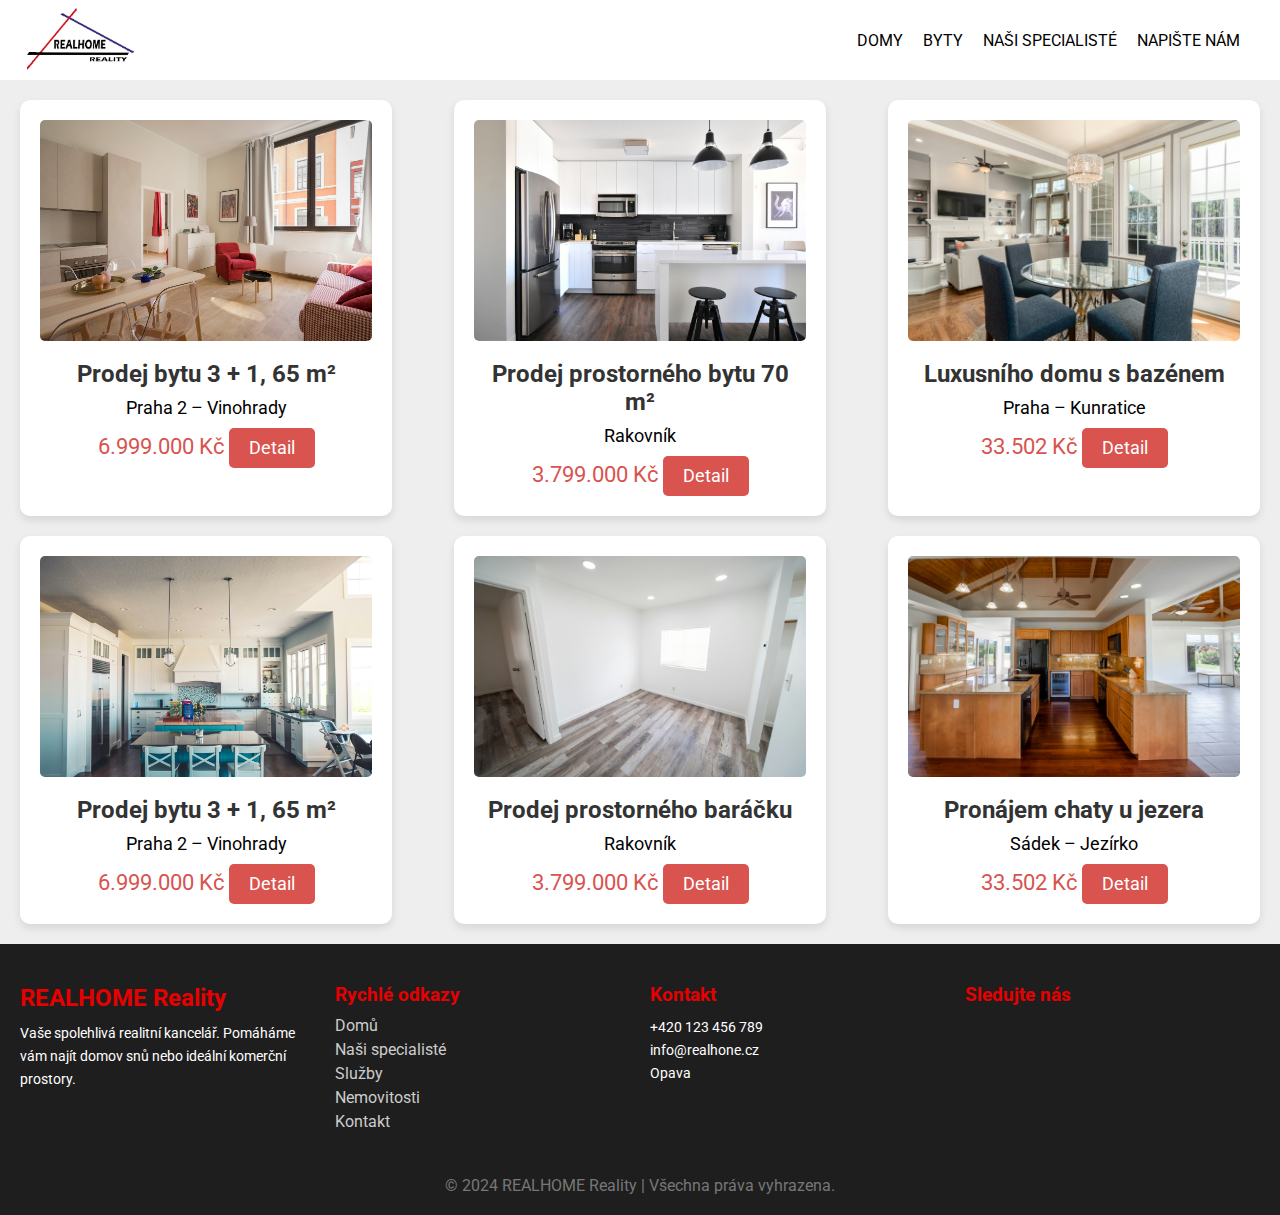
<file: byty.html>
<!DOCTYPE html>
<html lang="cs">

<head>
  <meta charset="UTF-8">
  <meta name="viewport" content="width=device-width, initial-scale=1.0">
  <title>RealHome</title>
  <link rel="stylesheet" href="https://cdnjs.cloudflare.com/ajax/libs/font-awesome/6.4.2/css/all.min.css"
    integrity="sha512-z3gLpd7yknf1YoNbCzqRKc4qyor8gaKU1qmn+CShxbuBusANI9QpRohGBreCFkKxLhei6S9CQXFEbbKuqLg0DA=="
    crossorigin="anonymous" referrerpolicy="no-referrer" />
  <link href="https://cdn.jsdelivr.net/npm/bootstrap@5.3.2/dist/css/bootstrap.min.css" rel="stylesheet"
    integrity="sha384-T3c6CoIi6uLrA9TneNEoa7RxnatzjcDSCmG1MXxSR1GAsXEV/Dwwykc2MPK8M2HN" crossorigin="anonymous">
  <link rel="stylesheet" href="css/style.css">
  <link rel="icon" href="./img/favicon-16x16.png" type="image/x-icon">

</head>

<body id="home">

    <nav id="navbar">
        <a href="index.html"><img src="img/logo.png" class="logo" alt="Logo"></a>
        <ul>
            <li><a href="index.html"><i class="fa-solid fa-house"></i> </a></li>
            <li><a href="domy.html">DOMY</a></li>
            <li><a href="byty.html">BYTY</a></li>
            <li><a href="specialiste.html">NAŠI SPECIALISTÉ</a></li>
            <li><a href="napis.html">NAPIŠTE NÁM</a></li>
        </ul>
    </nav>

  <div class="box-container">
    <!-- První box -->
    <div class="box">
      <img src="img/byty/byt1.jpg" alt="Prodej bytu 3 + 1" loading="lazy">
      <h3>Prodej bytu 3 + 1, 65 m²</h3>
      <p>Praha 2 – Vinohrady</p>
      <span class="price">6.999.000 Kč</span>
      <button class="detail-btn">Detail</button>
    </div>

    <!-- Druhý box -->
    <div class="box">
      <img src="img/byty/byt2.jpg" alt="Prodej prostorného bytu" loading="lazy">
      <h3>Prodej prostorného bytu 70 m²</h3>
      <p>Rakovník</p>
      <span class="price">3.799.000 Kč</span>
      <button class="detail-btn">Detail</button>
    </div>

    <!-- Třetí box -->
    <div class="box">
      <img src="img/byty/byt3.jpg" alt="Luxusní dům s bazénem" loading="lazy">
      <h3>Luxusního domu s bazénem</h3>
      <p>Praha – Kunratice</p>
      <span class="price">33.502 Kč</span>
      <button class="detail-btn">Detail</button>
    </div>

    <!-- Čtvrtý box -->
    <div class="box">
      <img src="img/byty/byt4.jpg" alt="Prodej bytu 3 + 1" loading="lazy">
      <h3>Prodej bytu 3 + 1, 65 m²</h3>
      <p>Praha 2 – Vinohrady</p>
      <span class="price">6.999.000 Kč</span>
      <button class="detail-btn">Detail</button>
    </div>

    <!-- Pátý box -->
    <div class="box">
      <img src="img/byty/byt5.jpg" alt="Prodej prostorného baráčku" loading="lazy">
      <h3>Prodej prostorného baráčku</h3>
      <p>Rakovník</p>
      <span class="price">3.799.000 Kč</span>
      <button class="detail-btn">Detail</button>
    </div>

    <!-- Šestý box -->
    <div class="box">
      <img src="img/byty/byt6.jpg" alt="Pronájem chaty u jezera" loading="lazy">
      <h3>Pronájem chaty u jezera</h3>
      <p>Sádek – Jezírko</p>
      <span class="price">33.502 Kč</span>
      <button class="detail-btn">Detail</button>
    </div>
  </div>



  <footer>
    <div class="footer-container">
      <!-- Logo a krátký popis -->
      <div class="footer-section about">
        <h2>REALHOME Reality</h2>
        <p>Vaše spolehlivá realitní kancelář. Pomáháme vám najít domov snů nebo ideální komerční prostory.</p>
      </div>

      <!-- Rychlé odkazy -->
      <div class="footer-section links">
        <h3>Rychlé odkazy</h3>
        <ul>
          <li><a href="index.html">Domů</a></li>
          <li><a href="specialiste.html">Naši specialisté</a></li>
          <li><a href="sluzby.html">Služby</a></li>
          <li><a href="nemovitosti.html">Nemovitosti</a></li>
          <li><a href="napiste.html">Kontakt</a></li>
        </ul>
      </div>

      <!-- Kontaktní informace -->
      <div class="footer-section contact">
        <h3>Kontakt</h3>
        <p><i class="fas fa-phone"></i> +420 123 456 789</p>
        <p><i class="fas fa-envelope"></i> info@realhone.cz</p>
        <p><i class="fas fa-map-marker-alt"></i> Opava</p>
      </div>

      <!-- Sociální sítě -->
      <div class="footer-section social">
        <h3>Sledujte nás</h3>
        <a href="#"><i class="fab fa-facebook"></i></a>
        <a href="#"><i class="fab fa-instagram"></i></a>
        <a href="#"><i class="fab fa-linkedin"></i></a>
      </div>
    </div>

    <!-- Spodní část -->
    <div class="footer-bottom">
      <p>&copy; 2024 REALHOME Reality | Všechna práva vyhrazena.</p>
    </div>
  </footer>

</body>

</html>
</file>
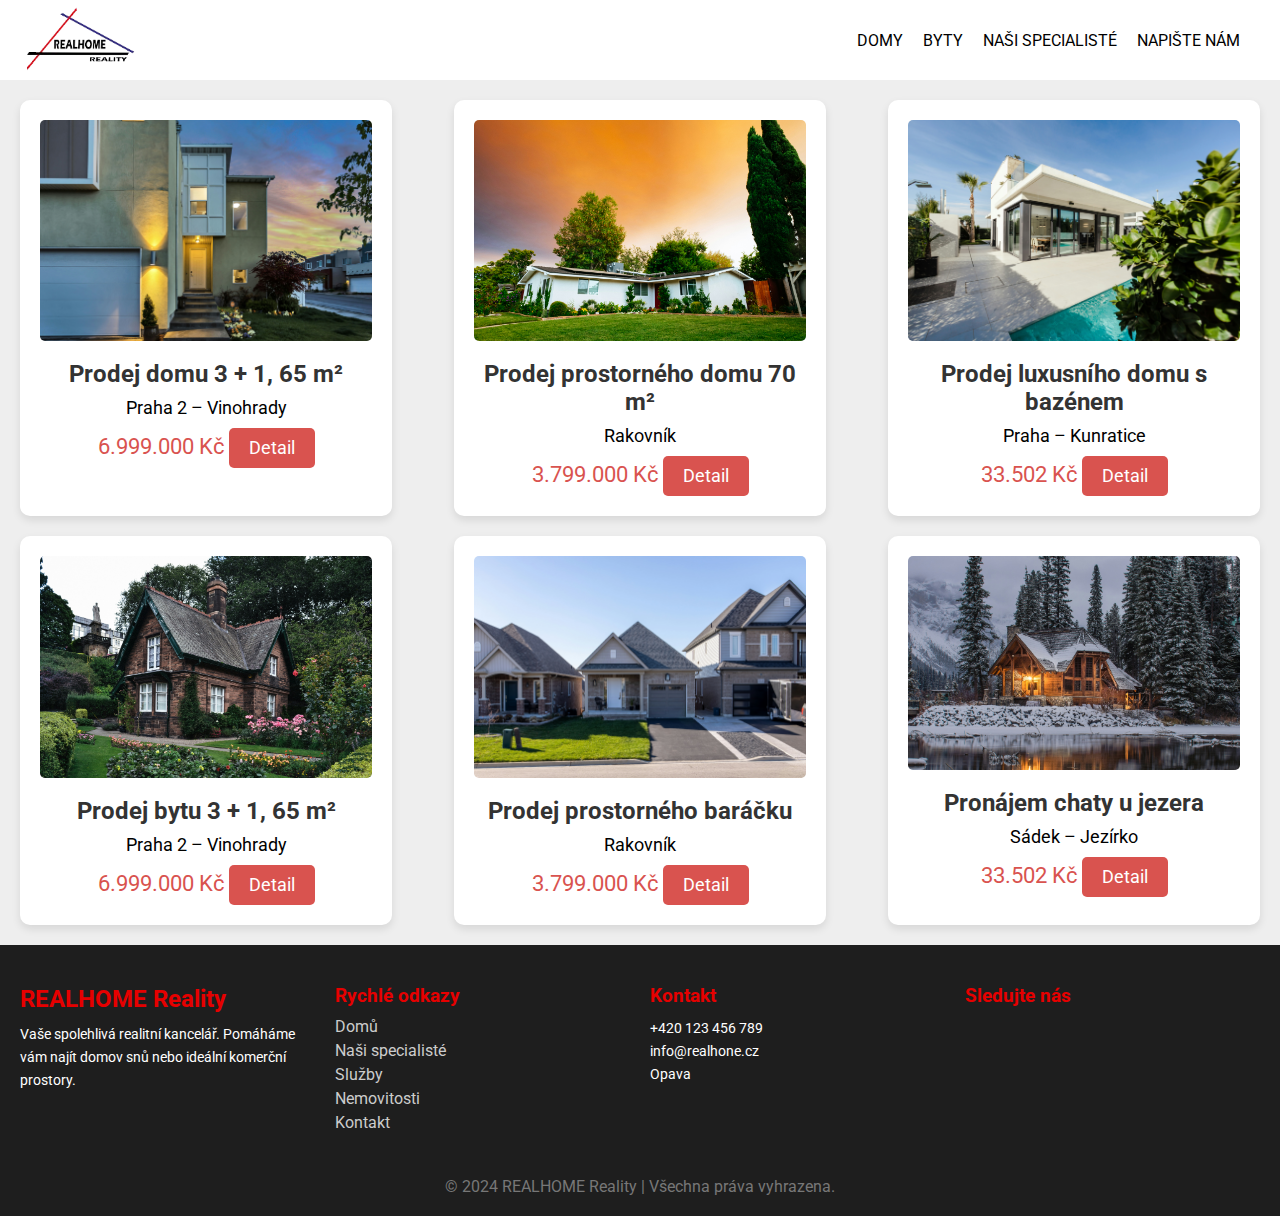
<file: domy.html>
<!DOCTYPE html>
<html lang="cs">

<head>
    <meta charset="UTF-8">
    <meta name="viewport" content="width=device-width, initial-scale=1.0">
    <title>RealHome</title>
    <link rel="stylesheet" href="https://cdnjs.cloudflare.com/ajax/libs/font-awesome/6.4.2/css/all.min.css" integrity="sha512-z3gLpd7yknf1YoNbCzqRKc4qyor8gaKU1qmn+CShxbuBusANI9QpRohGBreCFkKxLhei6S9CQXFEbbKuqLg0DA==" crossorigin="anonymous" referrerpolicy="no-referrer" />
    <link href="https://cdn.jsdelivr.net/npm/bootstrap@5.3.2/dist/css/bootstrap.min.css" rel="stylesheet" integrity="sha384-T3c6CoIi6uLrA9TneNEoa7RxnatzjcDSCmG1MXxSR1GAsXEV/Dwwykc2MPK8M2HN" crossorigin="anonymous">
    <link rel="stylesheet" href="css/style.css">
    <link rel="icon" href="./img/favicon-16x16.png" type="image/x-icon">
</head>

<body id="home">
    
    
        <nav id="navbar">
            <a href="index.html"><img src="img/logo.png" class="logo" alt="Logo"></a>
            <ul>
                <li><a href="index.html"><i class="fa-solid fa-house"></i> </a></li>
                <li><a href="domy.html">DOMY</a></li>
                <li><a href="byty.html">BYTY</a></li>
                <li><a href="specialiste.html">NAŠI SPECIALISTÉ</a></li>
                <li><a href="napis.html">NAPIŠTE NÁM</a></li>
            </ul>
        </nav>

    <div class="box-container">
        <!-- První box -->
        <div class="box">
            <img src="img/domy/dum1.jpg" alt="Prodej domu 3 + 1" loading="lazy">
            <h3>Prodej domu 3 + 1, 65 m²</h3>
            <p>Praha 2 – Vinohrady</p>
            <span class="price">6.999.000 Kč</span>
            <button class="detail-btn">Detail</button>
        </div>

        <!-- Druhý box -->
        <div class="box">
            <img src="img/domy/dum2.jpg" alt="Prodej prostorného domu" loading="lazy">
            <h3>Prodej prostorného domu 70 m²</h3>
            <p>Rakovník</p>
            <span class="price">3.799.000 Kč</span>
            <button class="detail-btn">Detail</button>
        </div>

        <!-- Třetí box -->
        <div class="box">
            <img src="img/domy/dum3.jpg" alt="Luxusní dům s bazénem" loading="lazy">
            <h3>Prodej luxusního domu s bazénem</h3>
            <p>Praha – Kunratice</p>
            <span class="price">33.502 Kč</span>
            <button class="detail-btn">Detail</button>
        </div>

        <!-- Čtvrtý box -->
        <div class="box">
            <img src="img/domy/dum4.jpg" alt="Prodej bytu 3 + 1" loading="lazy">
            <h3>Prodej bytu 3 + 1, 65 m²</h3>
            <p>Praha 2 – Vinohrady</p>
            <span class="price">6.999.000 Kč</span>
            <button class="detail-btn">Detail</button>
        </div>

        <!-- Pátý box -->
        <div class="box">
            <img src="img/domy/dum5.WebP" alt="Prodej prostorného baráčku" loading="lazy">
            <h3>Prodej prostorného baráčku</h3>
            <p>Rakovník</p>
            <span class="price">3.799.000 Kč</span>
            <button class="detail-btn">Detail</button>
        </div>

        <!-- Šestý box -->
        <div class="box">
            <img src="img/domy/dum6.jpg" alt="Prodej prostorného domu" loading="lazy">
            <h3>Pronájem chaty u jezera</h3>
            <p>Sádek – Jezírko</p>
            <span class="price">33.502 Kč</span>
            <button class="detail-btn">Detail</button>
        </div>
    </div>

    <footer>
        <div class="footer-container">
            <!-- Logo a krátký popis -->
            <div class="footer-section about">
                <h2>REALHOME Reality</h2>
                <p>Vaše spolehlivá realitní kancelář. Pomáháme vám najít domov snů nebo ideální komerční prostory.</p>
            </div>

            <!-- Rychlé odkazy -->
            <div class="footer-section links">
                <h3>Rychlé odkazy</h3>
                <ul>
                    <li><a href="index.html">Domů</a></li>
                    <li><a href="specialiste.html">Naši specialisté</a></li>
                    <li><a href="sluzby.html">Služby</a></li>
                    <li><a href="nemovitosti.html">Nemovitosti</a></li>
                    <li><a href="napiste.html">Kontakt</a></li>
                </ul>
            </div>

            <!-- Kontaktní informace -->
            <div class="footer-section contact">
                <h3>Kontakt</h3>
                <p><i class="fas fa-phone"></i> +420 123 456 789</p>
                <p><i class="fas fa-envelope"></i> info@realhone.cz</p>
                <p><i class="fas fa-map-marker-alt"></i> Opava</p>
            </div>

            <!-- Sociální sítě -->
            <div class="footer-section social">
                <h3>Sledujte nás</h3>
                <a href="#"><i class="fab fa-facebook"></i></a>
                <a href="#"><i class="fab fa-instagram"></i></a>
                <a href="#"><i class="fab fa-linkedin"></i></a>
            </div>
        </div>

        <!-- Spodní část -->
        <div class="footer-bottom">
            <p>&copy; 2024 REALHOME Reality | Všechna práva vyhrazena.</p>
        </div>
    </footer>


</body>

</html>
</file>
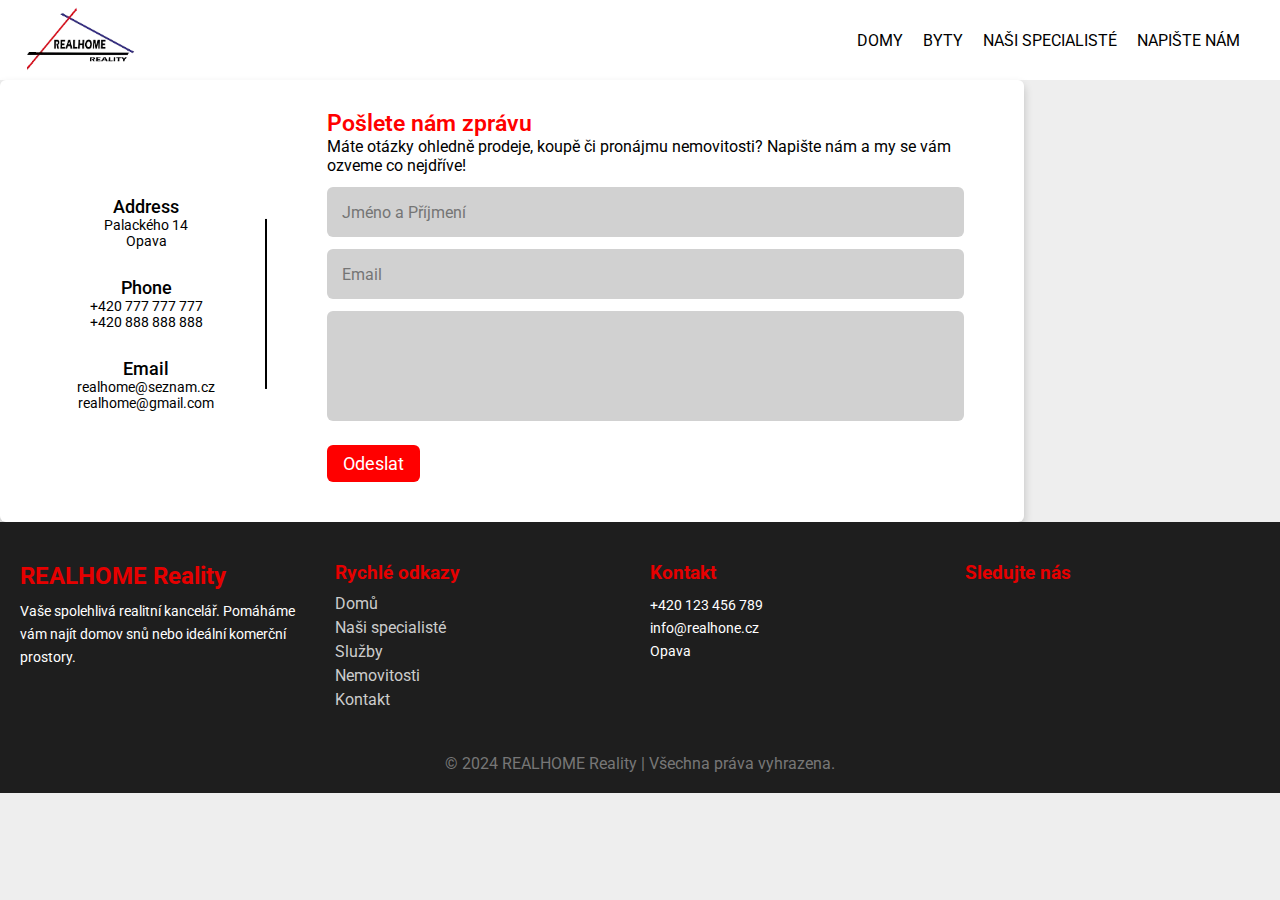
<file: napis.html>
<!DOCTYPE html>
<html lang="cs">

<head>
    <meta charset="UTF-8">
    <meta name="viewport" content="width=device-width, initial-scale=1.0">
    <title>RealHome</title>
    <link rel="stylesheet" href="https://cdnjs.cloudflare.com/ajax/libs/font-awesome/6.4.2/css/all.min.css"
        integrity="sha512-z3gLpd7yknf1YoNbCzqRKc4qyor8gaKU1qmn+CShxbuBusANI9QpRohGBreCFkKxLhei6S9CQXFEbbKuqLg0DA=="
        crossorigin="anonymous" referrerpolicy="no-referrer" />
    <link href="https://cdn.jsdelivr.net/npm/bootstrap@5.3.2/dist/css/bootstrap.min.css" rel="stylesheet"
        integrity="sha384-T3c6CoIi6uLrA9TneNEoa7RxnatzjcDSCmG1MXxSR1GAsXEV/Dwwykc2MPK8M2HN" crossorigin="anonymous">
    <link rel="stylesheet" href="css/style.css">
    <link rel="icon" href="./img/favicon-16x16.png" type="image/x-icon">

</head>


<body id="home">
   
  
        <nav id="navbar">
            <a href="index.html"><img src="img/logo.png" class="logo" alt="Logo"></a>
            <ul>
                <li><a href="index.html"><i class="fa-solid fa-house"></i> </a></li>
                <li><a href="domy.html">DOMY</a></li>
                <li><a href="byty.html">BYTY</a></li>
                <li><a href="specialiste.html">NAŠI SPECIALISTÉ</a></li>
                <li><a href="napis.html">NAPIŠTE NÁM</a></li>
            </ul>
        </nav>
    

    <div>
        <p></p>
    </div>

    <div class="container">
        <div class="content">
            <div class="left-side">
                <div class="address details">
                    <i class="fas fa-map-marker-alt"></i>
                    <div class="topic">Address</div>
                    <div class="text-one">Palackého 14</div>
                    <div class="text-two">Opava</div>
                </div>
                <div class="phone details">
                    <i class="fas fa-phone-alt"></i>
                    <div class="topic">Phone</div>
                    <div class="text-one">+420 777 777 777</div>
                    <div class="text-two">+420 888 888 888</div>
                </div>
                <div class="email details">
                    <i class="fas fa-envelope"></i>
                    <div class="topic">Email</div>
                    <div class="text-one">realhome@seznam.cz</div>
                    <div class="text-two">realhome@gmail.com</div>
                </div>
            </div>
            <div class="right-side">
                <div class="topic-text">Pošlete nám zprávu</div>
                <p>Máte otázky ohledně prodeje, koupě či pronájmu nemovitosti? Napište nám a my se vám ozveme co
                    nejdříve!</p>

                <form action="#">
                    <div class="input-box">
                        <input type="text" placeholder="Jméno a Příjmení">
                    </div>
                    <div class="input-box">
                        <input type="text" placeholder="Email">
                    </div>
                    <div class="input-box message-box">
                        <textarea></textarea>
                    </div>
                    <div class="button">
                        <input type="button" value="Odeslat">
                    </div>
                </form>
            </div>
        </div>
    </div>

    <div>
        <p></p>
    </div>

    <footer>
        <div class="footer-container">
          <!-- Logo a krátký popis -->
          <div class="footer-section about">
            <h2>REALHOME Reality</h2>
            <p>Vaše spolehlivá realitní kancelář. Pomáháme vám najít domov snů nebo ideální komerční prostory.</p>
          </div>
      
          <!-- Rychlé odkazy -->
          <div class="footer-section links">
            <h3>Rychlé odkazy</h3>
            <ul>
              <li><a href="index.html">Domů</a></li>
              <li><a href="specialiste.html">Naši specialisté</a></li>
              <li><a href="sluzby.html">Služby</a></li>
              <li><a href="nemovitosti.html">Nemovitosti</a></li>
              <li><a href="napiste.html">Kontakt</a></li>
            </ul>
          </div>
      
          <!-- Kontaktní informace -->
          <div class="footer-section contact">
            <h3>Kontakt</h3>
            <p><i class="fas fa-phone"></i> +420 123 456 789</p>
            <p><i class="fas fa-envelope"></i> info@realhone.cz</p>
            <p><i class="fas fa-map-marker-alt"></i> Opava</p>
          </div>
      
          <!-- Sociální sítě -->
          <div class="footer-section social">
            <h3>Sledujte nás</h3>
            <a href="#"><i class="fab fa-facebook"></i></a>
            <a href="#"><i class="fab fa-instagram"></i></a>
            <a href="#"><i class="fab fa-linkedin"></i></a>
          </div>
        </div>

        
        
      
        <!-- Spodní část -->
        <div class="footer-bottom">
          <p>&copy; 2024 REALHOME Reality | Všechna práva vyhrazena.</p>
        </div>
      </footer>



</body>

</html>
</file>
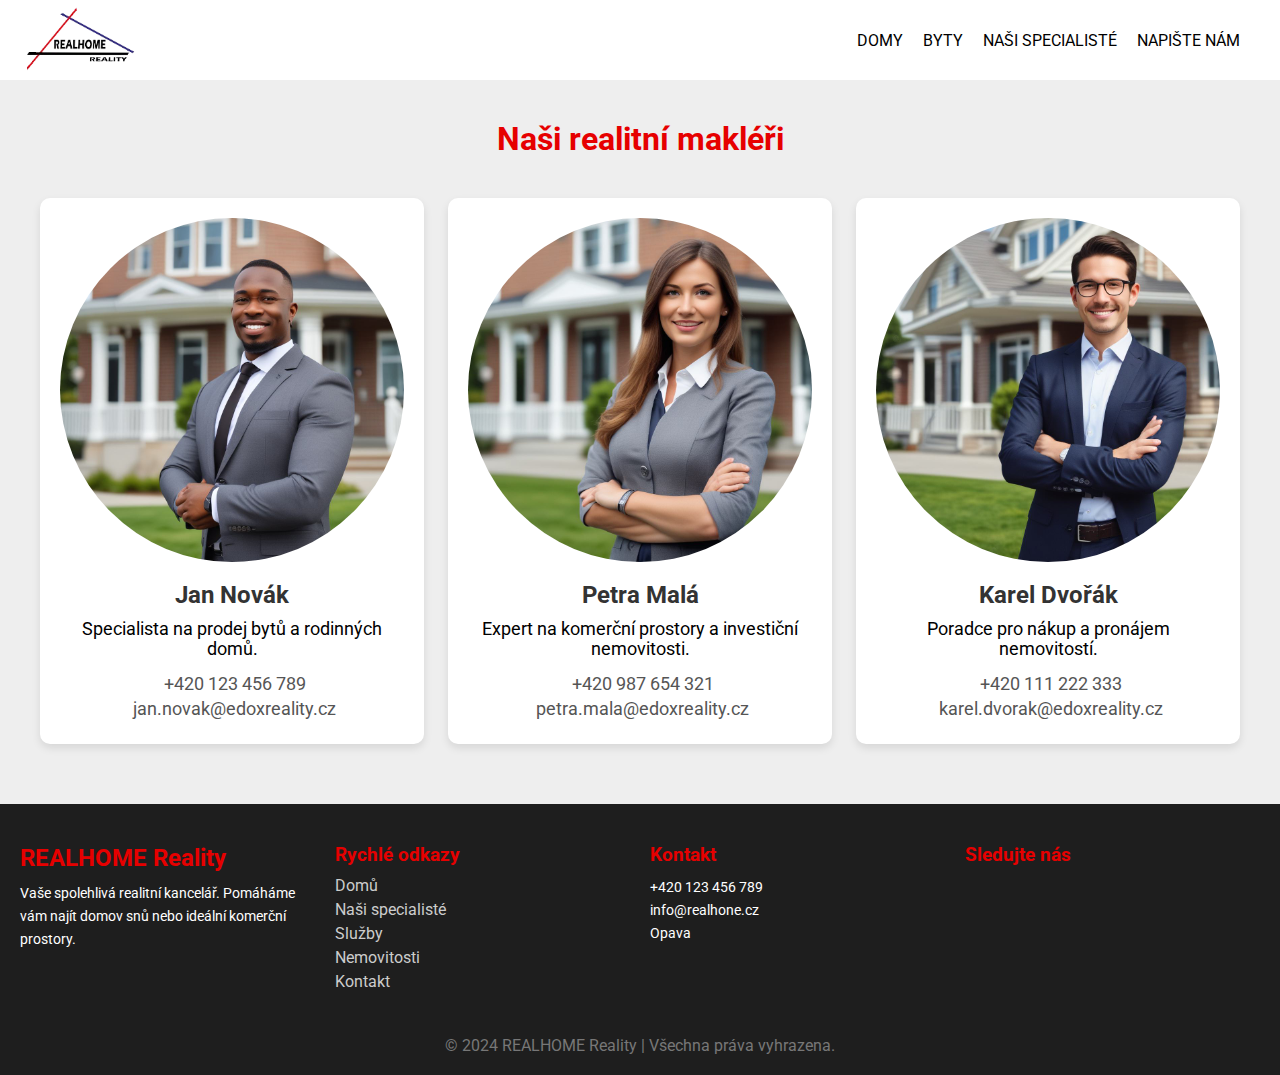
<file: specialiste.html>
<!DOCTYPE html>
<html lang="cs">

<head>
    <meta charset="UTF-8">
    <meta name="viewport" content="width=device-width, initial-scale=1.0">
    <title>RealHome</title>
    <link rel="stylesheet" href="https://cdnjs.cloudflare.com/ajax/libs/font-awesome/6.4.2/css/all.min.css"
        integrity="sha512-z3gLpd7yknf1YoNbCzqRKc4qyor8gaKU1qmn+CShxbuBusANI9QpRohGBreCFkKxLhei6S9CQXFEbbKuqLg0DA=="
        crossorigin="anonymous" referrerpolicy="no-referrer" />
    <link href="https://cdn.jsdelivr.net/npm/bootstrap@5.3.2/dist/css/bootstrap.min.css" rel="stylesheet"
        integrity="sha384-T3c6CoIi6uLrA9TneNEoa7RxnatzjcDSCmG1MXxSR1GAsXEV/Dwwykc2MPK8M2HN" crossorigin="anonymous">
    <link rel="stylesheet" href="css/style.css">
    <link rel="icon" href="./img/favicon-16x16.png" type="image/x-icon">

</head>

<body id="home">
  
    
      
  
        <nav id="navbar">
            <a href="index.html"><img src="img/logo.png" class="logo" alt="Logo"></a>
            <ul>
                <li><a href="index.html"><i class="fa-solid fa-house"></i> </a></li>
                <li><a href="domy.html">DOMY</a></li>
                <li><a href="byty.html">BYTY</a></li>
                <li><a href="specialiste.html">NAŠI SPECIALISTÉ</a></li>
                <li><a href="napis.html">NAPIŠTE NÁM</a></li>
            </ul>
        </nav>
    
        <section class="realtors">
            <h2>Naši realitní makléři</h2>
            <div class="realtor-container">
              <!-- Karta makléře 1 -->
              <div class="realtor-card">
                <img src="img/makler3.jpg" alt="Jméno Makléře">
                <h3>Jan Novák</h3>
                <p>Specialista na prodej bytů a rodinných domů.</p>
                <div class="realtor-contact">
                  <p><i class="fas fa-phone"></i> +420 123 456 789</p>
                  <p><i class="fas fa-envelope"></i> jan.novak@edoxreality.cz</p>
                </div>
              </div>
              <!-- Karta makléře 2 -->
              <div class="realtor-card">
                <img src="img/makler1.jpg" alt="Jméno Makléře">
                <h3>Petra Malá</h3>
                <p>Expert na komerční prostory a investiční nemovitosti.</p>
                <div class="realtor-contact">
                  <p><i class="fas fa-phone"></i> +420 987 654 321</p>
                  <p><i class="fas fa-envelope"></i> petra.mala@edoxreality.cz</p>
                </div>
              </div>
              <!-- Karta makléře 3 -->
              <div class="realtor-card">
                <img src="img/makler2.jpg" alt="Jméno Makléře">
                <h3>Karel Dvořák</h3>
                <p>Poradce pro nákup a pronájem nemovitostí.</p>
                <div class="realtor-contact">
                  <p><i class="fas fa-phone"></i> +420 111 222 333</p>
                  <p><i class="fas fa-envelope"></i> karel.dvorak@edoxreality.cz</p>
                </div>
              </div>
            </div>
          </section>
          

  
        <footer>
            <div class="footer-container">
              <!-- Logo a krátký popis -->
              <div class="footer-section about">
                <h2>REALHOME Reality</h2>
                <p>Vaše spolehlivá realitní kancelář. Pomáháme vám najít domov snů nebo ideální komerční prostory.</p>
              </div>
          
              <!-- Rychlé odkazy -->
              <div class="footer-section links">
                <h3>Rychlé odkazy</h3>
                <ul>
                  <li><a href="index.html">Domů</a></li>
                  <li><a href="specialiste.html">Naši specialisté</a></li>
                  <li><a href="sluzby.html">Služby</a></li>
                  <li><a href="nemovitosti.html">Nemovitosti</a></li>
                  <li><a href="napiste.html">Kontakt</a></li>
                </ul>
              </div>
          
              <!-- Kontaktní informace -->
              <div class="footer-section contact">
                <h3>Kontakt</h3>
                <p><i class="fas fa-phone"></i> +420 123 456 789</p>
                <p><i class="fas fa-envelope"></i> info@realhone.cz</p>
                <p><i class="fas fa-map-marker-alt"></i> Opava</p>
              </div>
          
              <!-- Sociální sítě -->
              <div class="footer-section social">
                <h3>Sledujte nás</h3>
                <a href="#"><i class="fab fa-facebook"></i></a>
                <a href="#"><i class="fab fa-instagram"></i></a>
                <a href="#"><i class="fab fa-linkedin"></i></a>
              </div>
            </div>
          
            <!-- Spodní část -->
            <div class="footer-bottom">
              <p>&copy; 2024 REALHOME Reality | Všechna práva vyhrazena.</p>
            </div>
          </footer>

</body>

</html>
</file>
<file: css/style.css>
@import url('https://fonts.googleapis.com/css2?family=Roboto&display=swap');


*{
    margin: 0;
    padding: 0;
    box-sizing: border-box;
    font-family: 'Roboto', sans-serif;
}


  /* Základní nastavení pro mobilní zařízení */
  body {
    font-family: Arial, sans-serif;
    margin: 0;
    padding: 0;
    background-color: #eeeeee;
}

/* Základní styl pro mobilní zařízení */
@media (max-width: 480px) {
    body {
        font-size: 14px;
    }
}





.text-primar {
    color: white;
}

/* Základní styly pro navigaci */
#navbar {
    display: flex;
    justify-content: space-between;
    align-items: center;
    padding: 3px 20px;
    background-color: #fff; /* Můžete upravit dle potřeby */
}



#navbar ul {
    display: flex;
    list-style-type: none;
    padding: 0;
    margin: 0;
}
#navbar ul li {
    margin-right: 20px;
}

#navbar ul li a {
    text-decoration: none;
    color: #000; /* Můžete upravit dle potřeby */
    font-size: 16px;
}

#navbar .logo {
    height: 70px;/* Můžete upravit dle potřeby */
    

}




#navbar ul li::after{
    content: '';
    height: 3px;
    width: 0;
    background-color: rgb(246, 0, 0);
    position: absolute;
    left: 0;
    bottom: -10px;
    transition: 0.5s;
}

#navbar ul li:hover:after{
    width: 100%;


}

#navbar ul li a:hover {
    color: rgb(246, 0, 0); /* Změna barvy odkazu při hoveru */
}

/* Responzivní styl pro mobilní zařízení */
@media (max-width: 768px) {
    #navbar ul {
        flex-direction: column; /* Změní uspořádání odkazu na vertikální */
        align-items: flex-start; /* Zarovná odkazy na začátek */
    }

    #navbar ul li {
        margin-right: 0;
        margin-bottom: 10px; /* Přidá mezery mezi odkazy */
    }
}

#showcase{
    background: rgb(255, 255, 255) url("../img/uvodní.jpg") no-repeat center center/cover;
    height: 75vh;
    color: rgb(255, 255, 255); 

}



#showcase .showcase-content {
    display: flex;
    flex-direction: column;
    text-align: center;
    justify-content: center;
    align-items: center;
    height: 100%; 
    padding: 2rem 2rem;
    background-color: rgba(0, 0, 0, 0.5);
}





.btn {
    background: linear-gradient(to right, #ffffff, #ffe5e5);
    color: rgb(0, 0, 0);
    padding: 15px 30px;
    border-radius: 15px;
    transition: all 0.3s ease;
}
.btn:hover {
    background: linear-gradient(to right, #ff0000, #ff0000);
    transform: scale(1.05);

}



.container{
    width:80%;
    background: #fff;
    border-radius: 6px;
    padding:30px 60px 40px 40px;
    box-shadow:0 5px 10px rgba(0, 0, 0, 0.2);
}

.container .content{
    display: flex;
    align-items: center;
    justify-content: space-between;
}

.container .content .left-side{
    width: 25%;
    height: 100%;
    display: flex;
    flex-direction: column;
    align-items: center;
    justify-content: center;
    margin-top: 15px;
    position: relative;

}

.container .left-side::before{
    content:'' ;
    position: absolute;
    height: 70%;
    width: 2px;
    right: -15px;
    top: 50%;
    transform: translateY(-50%);
    background: black;

}

.container .left-side .details{
    margin: 14px;
    text-align: center;
}

.container .left-side .details i{
    font-size: 30px;
    color: red;
}

.container .left-side .details .topic{
    font-size: 18px;
    font-weight: 500;
}

.container .left-side .details .text-one,
.container .left-side .details .text-two{
    font-size: 14px;
    color: #000000;
}


.container .content .right-side{
    width: 75%;
    margin-left: 75px;
    
}

.content .right-side .topic-text{
    font-size: 23px;
    font-weight: 600;   
    color: red;
}

.right-side .input-box{
    height: 50px;
    width: 100%;
    margin: 12px 0;

}

.right-side .input-box input,
.right-side .input-box textarea{
    height: 100%;
    width: 100%;
    border: none;
    font-size: 16px;
    background: rgb(209, 209, 209);
    border-radius: 6px;
    padding: 0 15px;
    resize: none;
}

.right-side .message-box{
    min-height: 110px;
}

.right-side .button{
    display: inline-block;
    margin-top: 12px;
}

.right-side .button input[type="button"]{
    color:#fff;
    font-size: 18px;
    outline: none;
    border: none;
    padding: 8px 16px;
    border-radius: 6px;
    background: rgb(255, 0, 0);
    cursor: pointer;
    transition: all 0.3s ease;
}

.button input[type="button"]:hover{
    background: rgb(255, 0, 0);
}

@media (max-width: 950px) {
    .container{
        width: 90%;
        padding: 30px 35px 40px 35px ;
    }
}
@media (max-width: 820px) {
    .container{
       
        height: 100%;
    }
    .container .content{
        flex-direction: column-reverse;
    }
    .container .content .left-side{
        width: 100%;
        flex-direction: row;
        margin-top: 40px;
        justify-content: center;
        flex-wrap: wrap;
    }
    .container .content .left-side::before{
        display: none;
    }
    .container .content .right-side{
        width: 100%;
        margin-left: 0;
    }
}

/* Základní styly pro boxy s nemovitostmi */
.box-container {
    display: flex;
    flex-wrap: wrap;
    gap: 20px;
    justify-content: space-between;
    padding: 20px;
}


/* Styly pro jednotlivé boxy s nemovitostmi */
.box {
    width: 30%; /* Tři sloupce na větších obrazovkách */
    background-color: #fff;
    border-radius: 10px;
    box-shadow: 0 4px 8px rgba(0, 0, 0, 0.1);
    padding: 20px;
    text-align: center;
    transition: transform 0.3s ease, box-shadow 0.3s ease;
}
/* Efekt po najetí */
.box:hover {
    transform: translateY(-5px);
}

.box img {
    width: 100%;
    height: auto;
    border-radius: 5px;
    margin-bottom: 15px;
}

.box h3 {
    font-size: 1.5em;
    margin-bottom: 10px;
    color: #333;
}

.box p {
    font-size: 1.1em;
    margin-bottom: 10px;
}

.box .price {
    font-size: 1.4em;
    color: #d9534f;
    margin-bottom: 15px;
}


.box .detail-btn {
    padding: 10px 20px;
    font-size: 1.1em;
    background-color: #d9534f;
    color: white;
    border: none;
    border-radius: 5px;
    cursor: pointer;
}

.box:hover {
    transform: translateY(-10px);
    box-shadow: 0 8px 16px rgba(0, 0, 0, 0.2);
}

/* Responzivní úpravy pro zařízení s šířkou do 1024px (tablety) */
@media (max-width: 1024px) {
    .box {
        width: 48%; /* Dva sloupce pro tablety a menší zařízení */
    }
}

/* Responzivní úpravy pro mobilní zařízení (do 768px) */
@media (max-width: 768px) {
    .box {
        width: 100%; /* Jeden sloupec pro mobilní zařízení */
    }
}

/* Footer Container */
footer {
    background-color: #1e1e1e;
    color: #fff;
    padding: 20px 0;
    font-family: Arial, sans-serif;
  }
  
  
/* Patička - Flexbox pro přizpůsobení různým obrazovkám */
.footer-container {
    display: flex;
    justify-content: space-between;
    flex-wrap: wrap;
    gap: 20px;
    padding: 20px;
}
.footer-section {
    flex: 1;
    min-width: 200px;
}

  
  .footer-section h3,
  .footer-section h2 {
    color: #e60000;
    margin-bottom: 10px;
  }
  
  .footer-section p {
    font-size: 0.9em;
    line-height: 1.6;
  }


  
  /* Rychlé odkazy */
  .footer-section.links ul {
    list-style: none;
    padding: 0;
  }
  
  .footer-section.links ul li {
    margin: 5px 0;
  }
  
  .footer-section.links ul li a {
    color: #ccc;
    text-decoration: none;
    transition: color 0.3s ease;
  }
  
  .footer-section.links ul li a:hover {
    color: #e60000;
  }
  
  /* Sociální ikony */
   /* Ikony v patičce */
.footer-section.social a {
    margin-right: 10px;
    font-size: 1.5em;
    color: #333;
    text-decoration: none;
}
  
.footer-section.social a:hover {
    color: #d9534f;
}
  

  
  /* Spodní část */
  .footer-bottom {
    text-align: center;
    margin-top: 20px;
    font-size: 1em;
    color: #777;
}
  
  /* Sekce makléřů */
.realtors {
    padding: 40px 20px;
    background-color: #eeeeee;
    text-align: center;
  }
  
  .realtors h2 {
    color: #e60000;
    margin-bottom: 20px;
    font-size: 2em;
  }
  

.realtor-container {
    display: flex;
    justify-content: space-between;
    flex-wrap: wrap;
    gap: 20px;
    padding: 20px;
}
  
  /* Jedna karta makléře */
  .realtor-card {
    width: 32%; /* Tři karty na desktopech */
    background-color: #fff;
    border-radius: 10px;
    box-shadow: 0 4px 8px rgba(0, 0, 0, 0.1);
    padding: 20px;
    transition: transform 0.3s ease, box-shadow 0.3s ease;
}

  
  .realtor-card:hover {
    transform: translateY(-5px);
  }
  
  /* Fotografie makléře */
  
.realtor-card img {
    width: 100%;
    border-radius: 50%;
    margin-bottom: 15px;
}
  
  /* Informace o makléři */
  .realtor-card h3 {
    font-size: 1.5em;
    margin-bottom: 10px;
    color: #333;
}
  
.realtor-card p {
    font-size: 1.1em;
    margin-bottom: 15px;
}



/* Hover efekt pro karty */
.realtor-card:hover {
    transform: translateY(-10px);
    box-shadow: 0 8px 16px rgba(0, 0, 0, 0.2);
}
  
  /* Kontaktní informace */

  .realtor-contact {
    font-size: 1em;
    color: #555;
}
 
.realtor-contact p {
    margin: 5px 0;
}
  
  .realtor-contact i {
    color: #e60000;
    margin-right: 5px;
  }

  /* Responzivní design pro mobilní zařízení */
@media (max-width: 1024px) {
    .realtor-card {
        width: 48%; /* Dva sloupce pro tablety a menší zařízení */
    }
}

@media (max-width: 768px) {
    .realtor-card {
        width: 100%; /* Jeden sloupec pro mobilní zařízení */
    }
}

.video {
    margin: 40px;
    display: flex;
    justify-content: center;
}

.text {
    font-size: 3rem;
    text-align: center;
    margin: 20px;
}

@media (max-width: 768px) {
    .video video {
        width: 100%;
        height: auto;
    }
}
</file>
